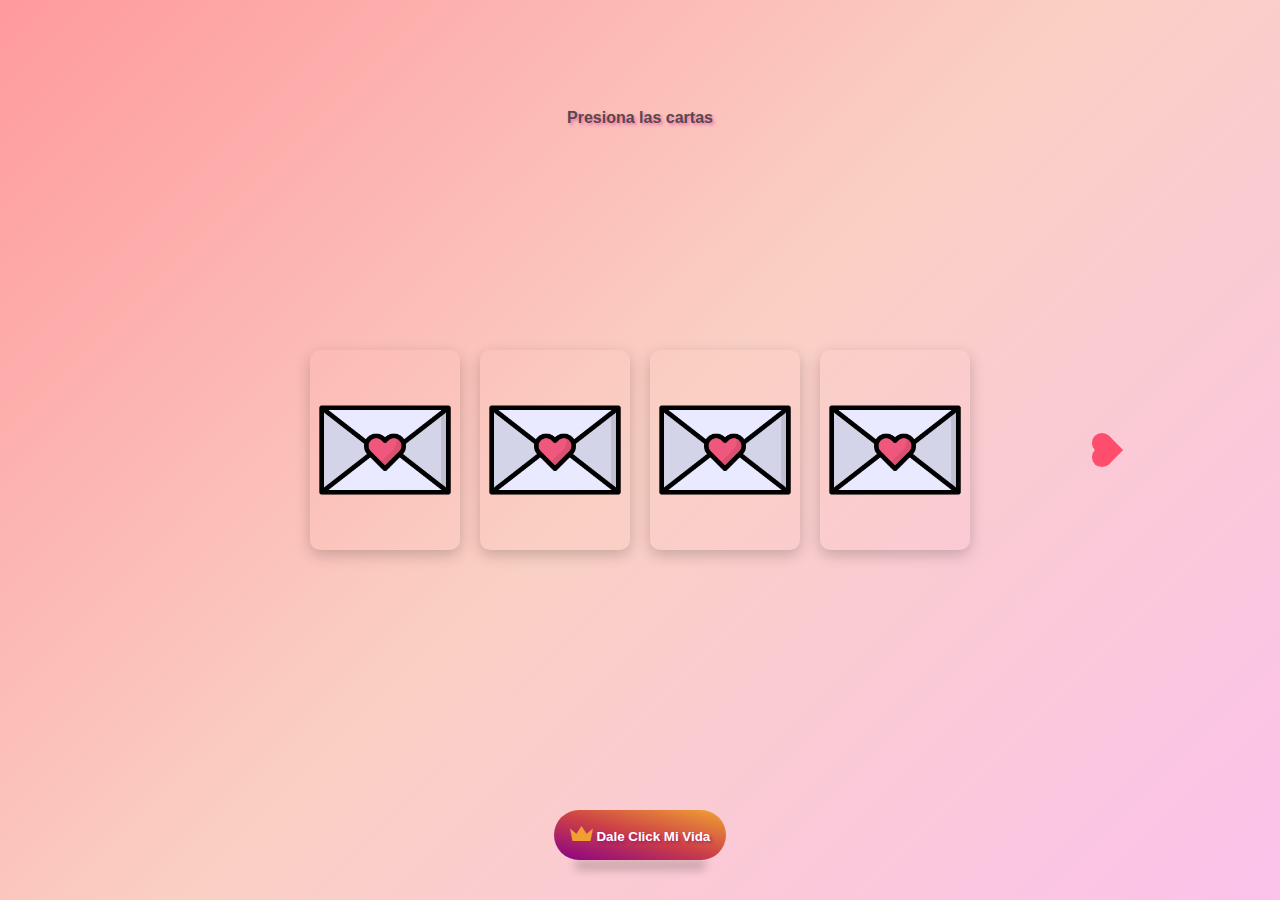
<file: index.html>
<!DOCTYPE html>
<html lang="en">
<head>
    <meta charset="UTF-8">
    <meta name="viewport" content="width=device-width, initial-scale=1.0">
    <title>Love Themed Cards Animation</title>
    <style>
        body {
            display: flex;
            justify-content: center;
            align-items: center;
            height: 100vh;
            margin: 0;
            background: linear-gradient(135deg, #ff9a9e, #fad0c4, #fbc2eb);
            font-family: Arial, sans-serif;
        }

        .cards-container {
            display: flex;
    flex-wrap: wrap;
    justify-content: space-around;
            display: flex;
            gap: 20px;
        }

        .card {
    width: 150px;
    height: 200px;
    background-image: url('carta-de-amor.png'); /* Imagen de fondo tipo carta */
    background-size: contain; /* Ajusta la imagen para que se muestre completa sin distorsionarse */
    background-position: center;
    background-repeat: no-repeat; /* Asegura que no se repita la imagen */
    border-radius: 10px;
    box-shadow: 0 5px 15px rgba(0, 0, 0, 0.2);
    position: relative;
    overflow: hidden;
    cursor: pointer;
    transition: transform 0.3s ease-in-out;
    z-index: 2;
}



        .card:hover {
            transform: scale(1.1);
        }

        .card::before {
            content: "";
            position: absolute;
            top: 0;
            left: 0;
            width: 100%;
            height: 100%;
            background: radial-gradient(circle, rgba(255, 255, 255, 0.5), rgba(255, 0, 150, 0.1));
            opacity: 0;
            transition: opacity 0.4s;
        }

        .card:hover::before {
            opacity: 1;
        }

        .card .message {
            position: absolute;
            bottom: -100%;
            width: 100%;
            height: 100%;
            background: rgb(247, 23, 135); /* Fondo blanco semi-transparente */
            color: #0f0e0e;
            display: flex;
            justify-content: center;
            align-items: center;
            text-align: center;
            padding: 10px;
            box-sizing: border-box;
            border-radius: 10px;
            transition: bottom 0.4s ease-in-out;
        }

        .card:hover .message {
            bottom: 0;
        }

        .card .message h3 {
            margin: 0;
            font-size: 18px;
        }



        .heart {
            position: absolute;
            width: 20px;
            height: 20px;
            background-color: #ff4d6d;
            transform: rotate(-45deg);
            animation: float 5s infinite;
        }

        .heart::before, .heart::after {
            content: "";
            position: absolute;
            width: 20px;
            height: 20px;
            background-color: #ff4d6d;
            border-radius: 50%;
        }

        .heart::before {
            top: -10px;
            left: 0;
        }

        .heart::after {
            left: -10px;
            top: 0;
        }

        @keyframes float {
            0% {
                transform: translateY(49vh) rotate(0deg);
                opacity: 1;
            }
            50% {
                opacity: 0.7;
            }
            100% {
                transform: translateY(-100vh) rotate(0deg);
                opacity: 0;
            }
        }





        .button {
            position: absolute;
            top: 90%;

            
            z-index: 3;
  width: fit-content;
  display: flex;
  padding: 1.2em 1rem;
  cursor: pointer;
  gap: 0.4rem;
  font-weight: bold;
  border-radius: 30px;
  text-shadow: 2px 2px 3px rgb(136 0 136 / 50%);
  background: linear-gradient(15deg, #880088, #aa2068, #cc3f47, #de6f3d, #f09f33, #de6f3d, #cc3f47, #aa2068, #880088) no-repeat;
  background-size: 300%;
  color: #fff;
  border: none;
  background-position: left center;
  box-shadow: 0 30px 10px -20px rgba(0,0,0,.2);
  transition: background .3s ease;
}

.button a {
  color: #fff;
  text-decoration: none;
}

.button:hover {
  background-size: 320%;
  background-position: right center;
}

.button:hover svg {
  fill: #fff;
}

.button svg {
  width: 23px;
  fill: #f09f33;
  transition: .3s ease;
}



.button2 {
            position: absolute;
            top: 10%;

            
            z-index: 3;
  width: fit-content;
  display: flex;
  padding: 1.2em 1rem;
  cursor: pointer;
  gap: 0.4rem;
  font-weight: bold;
  border-radius: 30px;
  text-shadow: 2px 2px 3px rgba(221, 44, 183, 0.5);
  
  color: #584848;
  border: none;
  background-position: left center;
 
}




    </style>
</head>
<body>

    <div class="button2">
        Presiona las cartas
    </div>
  
    <div class="cards-container">
        <div class="card">
            <div class="message">
                <img src="corazon1.png" alt="Logo de la empresa" width="100" height="50">
                <h3>Quiero Estar Simpre A Tu Lado </h3>
            </div>
        </div>
        <div class="card">
            <div class="message">
                <h3>Cada Dia Me Enamoro Mas De Ti 💌</h3>
            </div>
        </div>
        <div class="card">
            <div class="message">
                <h3>Eres Perfecta Yuli 💖</h3>
            </div>
        </div>
        <div class="card">
            <div class="message">
                <h3>Te Extraño 😢</h3>
            </div>
        </div>
    </div>

    <button class="button">
        <a href="corazon.html" >
        <svg xmlns="http://www.w3.org/2000/svg" viewBox="0 0 36 24">
            <path d="m18 0 8 12 10-8-4 20H4L0 4l10 8 8-12z"></path>
        </svg>
        Dale Click Mi Vida
        </a>
    </button>




    <script>
        const createHeart = () => {
            const heart = document.createElement('div');
            heart.className = 'heart';
            heart.style.left = `${Math.random() * 100}vw`;
            heart.style.animationDuration = `${Math.random() * 2 + 3}s`;
            document.body.appendChild(heart);
            setTimeout(() => heart.remove(), 5000);
        };

        setInterval(createHeart, 300);
    </script>
</body>
</html>
</file>
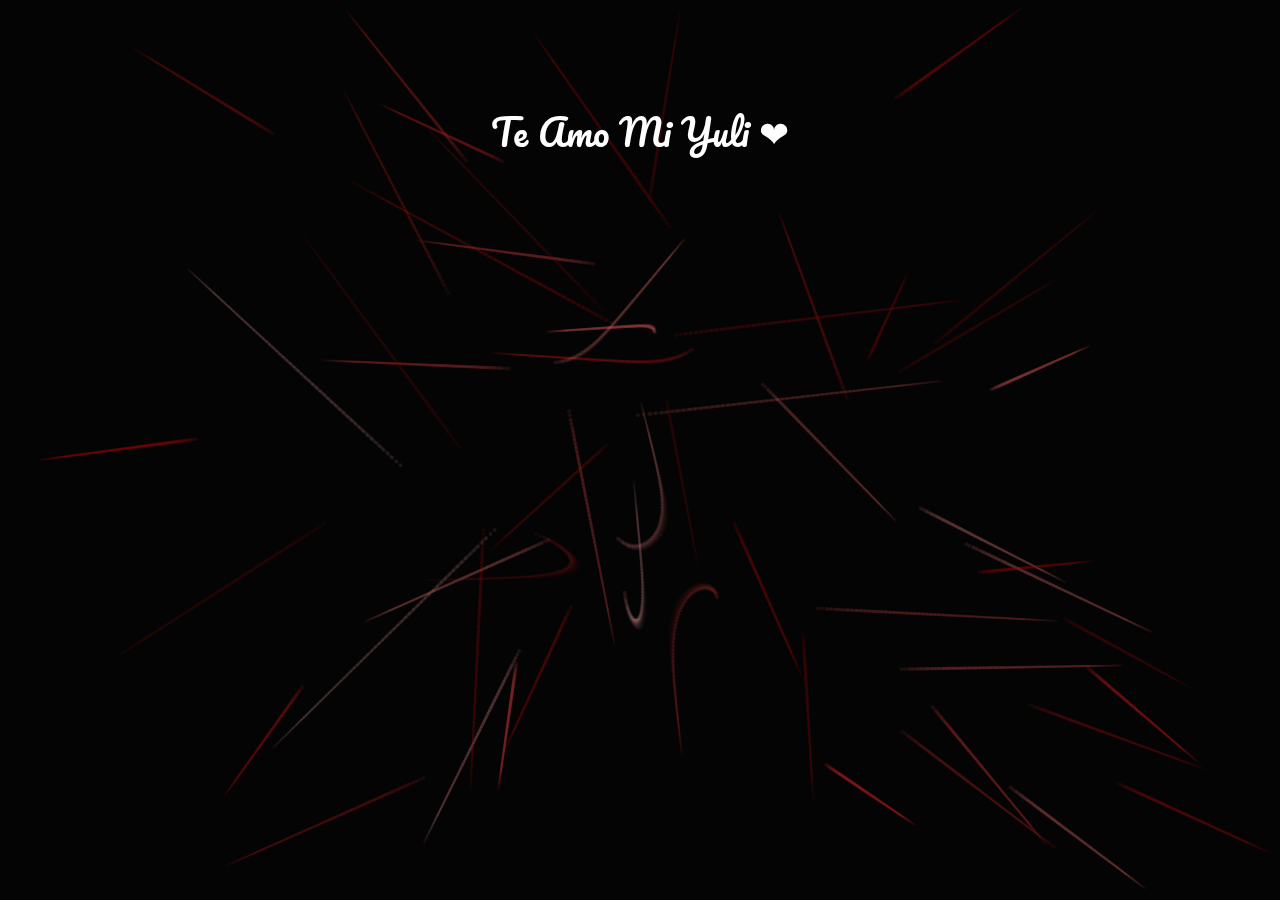
<file: corazon.html>
<!DOCTYPE html>
<html lang="en">
<head>
    <meta charset="UTF-8">
    <meta name="viewport" content="width=device-width, initial-scale=1.0">
    <title>heart</title>
    <link rel="stylesheet" href="style.css">
    <link href="https://fonts.googleapis.com/css2?family=Pacifico&display=swap" rel="stylesheet">
    <style>
        .centered-text {
            position: absolute;
            top: 10%;
            left: 50%;
            transform: translateX(-50%);
            font-size: 36px;
            color: #fff;
            font-family: 'Pacifico', cursive;
            text-shadow: 2px 2px 4px rgba(0, 0, 0, 0);
            background: rgba(0, 0, 0, 0);
            padding: 10px 20px;
            border-radius: 10px;
            animation: fadeIn 2s ease-in-out;
        }

        @keyframes fadeIn {
            from {
                opacity: 0;
            }
            to {
                opacity: 1;
            }
        }
    </style>
</head>
<body>
    <div class="centered-text">Te Amo Mi Yuli ❤</div>
    <canvas id="alx"></canvas>
    <script src="script.js"></script>
</body>
</html>
</file>
<file: style.css>
body
{ 
  padding: 0;
  margin: 0;
}
</file>
